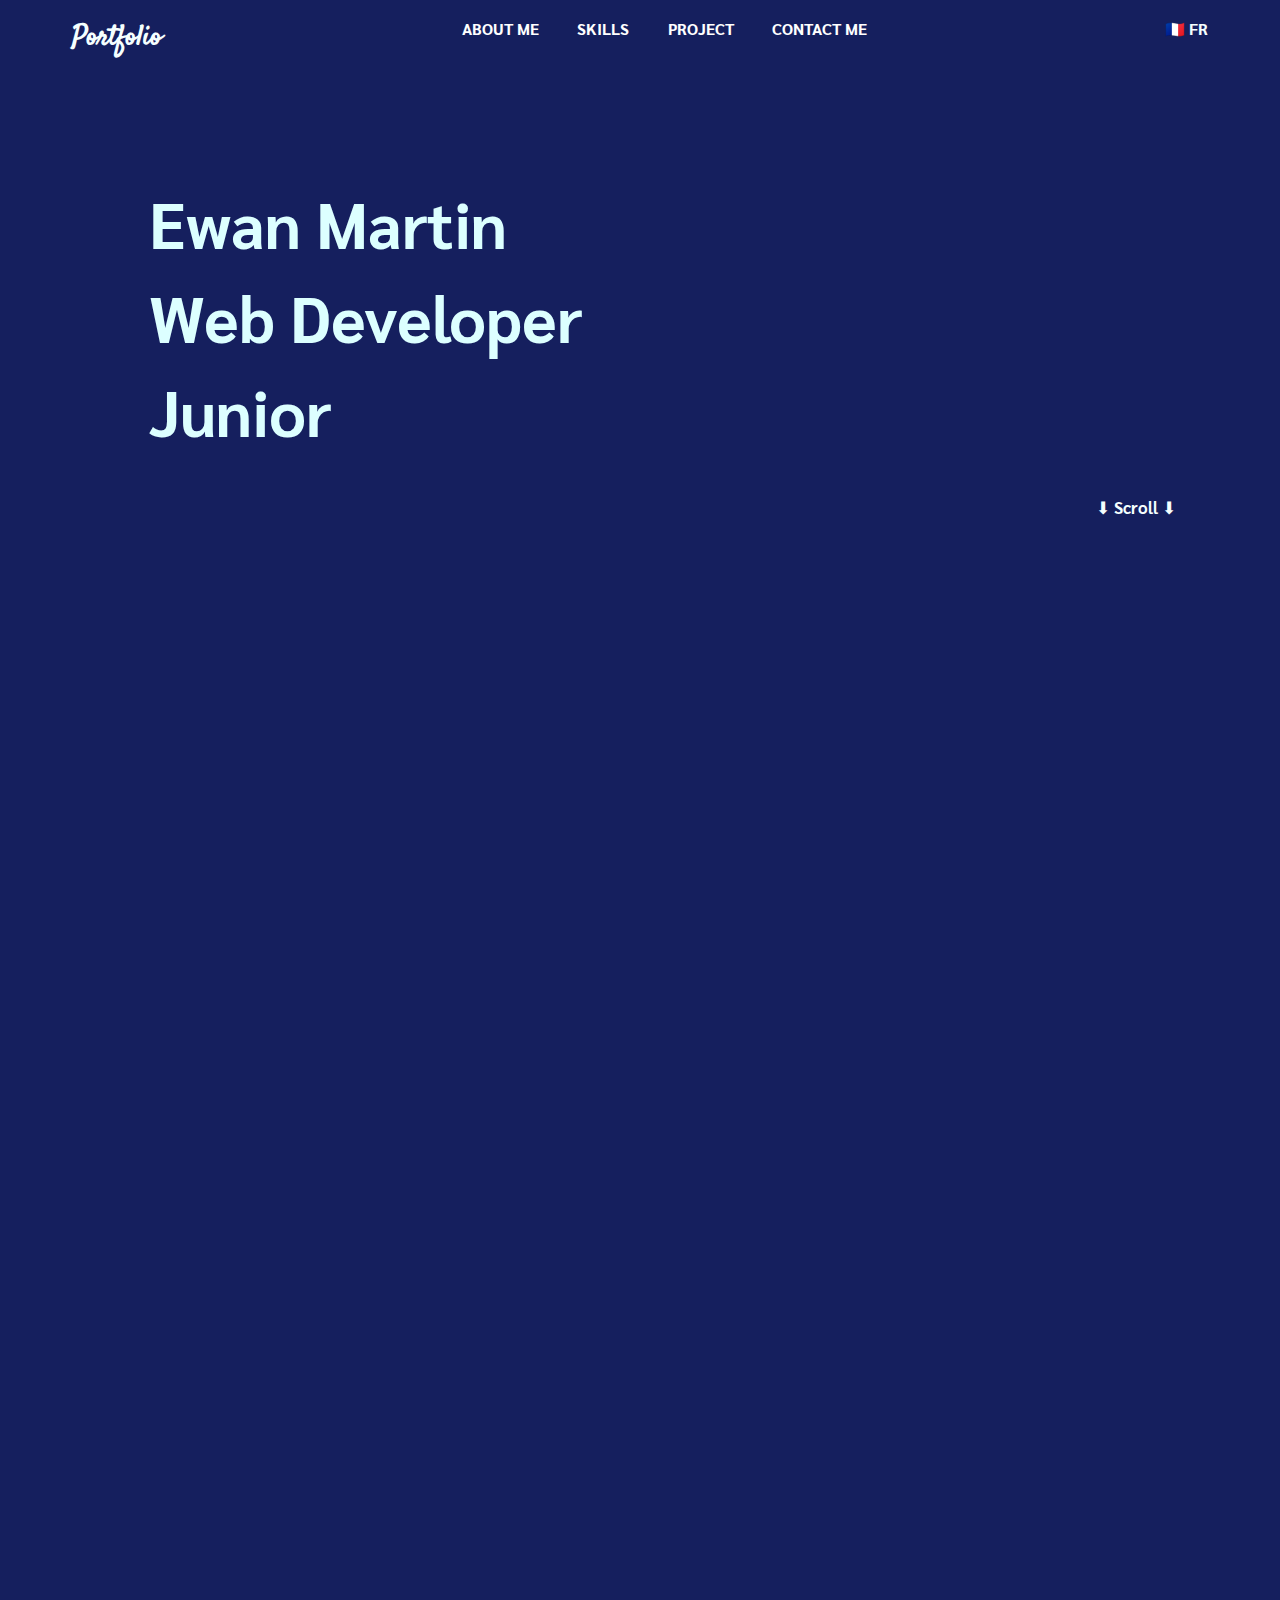
<file: index.html>
<!DOCTYPE html>
<html lang="en">
<head>
    <meta charset="UTF-8">
    <link href="style.css" rel="stylesheet">
    <title>Portfolio - Ewan MARTIN</title>
    <link rel="stylesheet" href="https://cdnjs.cloudflare.com/ajax/libs/font-awesome/6.2.0/css/all.min.css" integrity="sha512-xh6O/CkQoPOWDdYTDqeRdPCVd1SpvCA9XXcUnZS2FmJNp1coAFzvtCN9BmamE+4aHK8yyUHUSCcJHgXloTyT2A==" crossorigin="anonymous" referrerpolicy="no-referrer" />
</head>
<body>
    <span data-scroll-container>

        <nav>
            <h1>Portfolio</h1>
            <ul class="links">
                <li><a href="#about">About Me</a></li>
                <li><a href="">Skills</a></li>
                <li><a href="">Project</a></li>
                <li><a href="">Contact Me</a></li>
            </ul>
            <a href="indexfr.html">🇫🇷 FR</a>
        
        </nav>
    
        <header>
        <div>
            <div data-scroll data-scroll-repeat="true" class="wrapper">
                <div data-scroll class="appear" id="h1-wrapper">
                    <h1 data-scroll data-scroll-speed="7" data-scroll-direction="horizontal" data-scroll-position="left">Ewan Martin</h1>
                </div>
            </div>
            <div class="wrapper">
                <div data-scroll class="appear" id="h1-1">
                    <h1 data-scroll data-scroll-speed="5.5" data-scroll-direction="horizontal" data-scroll-position="left">Web Developer</h1>
                </div>
            </div>
            <div class="wrapper">
                <div data-scroll class="appear" id="h1-2">
                    <h1 data-scroll data-scroll-speed="4.5" data-scroll-direction="horizontal" data-scroll-position="left">Junior</h1>
                </div>
                <p>⬇​ Scroll ⬇​</p>
        </header>

        <section class="about">
            <h2 class="text-anime-about">About me</h2>
            <p>Hello,<br />

                My name is Ewan Martin and I am 14 years old and have been passionate about<br />
                computer development since I was 11. I discovered computer <br />
                development by accident during the first lockdown of Covid-19. I was immediately<br />
                passionate about this environment. Since then, I have only one goal in mind:<br />
                to make computer development my profession.<br />
                
                In terms of studies, I would like to be accepted to the LP2I to do a BAC STI2D<br />
                 then further studies in computer science.<br />
                For all requests for school records please contact <br />
                me via the space provided in order to contact my school.<br />
                <br />
                <br />
                I propose you to discover more about my journey by continuing to visit this site…
        </section>
        
        <section class="skills">
            <h2>Skills</h2>
            <div class="big_box">
                <div class="box" id="un">
                    <div class="pourcent">
                        <svg>
                            <circle cx="70px" cy="70px" r="70px"></circle>
                        </svg>
                        <span>80%</span>
                    </div>
                    <h3>Html</h3>
                </div>

                <div class="box" id="deux">
                    <div class="pourcent">
                        <svg>
                            <circle cx="70px" cy="70px" r="70px" id="css"></circle>
                        </svg>
                        <span>65%</span>
                    </div>
                    <h3>Css</h3>
                </div>

                <div class="box" id="trois">
                    <div class="pourcent">
                        <svg>
                            <circle cx="70px" cy="70px" r="70px"></circle>
                        </svg>
                        <span>20%</span>
                    </div>
                    <h3>Js</h3>
                </div>

                <div class="box" id="quatre">
                    <div class="pourcent">
                        <svg>
                            <circle cx="70px" cy="70px" r="70px"></circle>
                        </svg>
                        <span>50%</span>
                    </div>
                    <h3>Responsive</h3>
                </div>
            </div>
        </section>

        <section class="project">
            <h2>Projects</h2>
            <div class="gallery">
                <div class="box_project">
                    <img src="assets/img/Web sites/Tupperware.png" alt="Web site fictious.">
                    <h3>Tupperware</h3>
                    <p>Fictitious Web Site</p>
                    <div class="recouvrement">
                        <h3>Tupperware</h3>
                        <p>Fictitious Web Site</p>
                        <ul>
                            <li><span>Languages</span> : HTML & CSS</li>
                            <li><span>Date</span> : Aout 2022</li>
                            <li><img class="logo_github" src="assets/img/Logos/GitHub.png" alt="Logo de GitHub.com"> : <a href="https://github.com/Ewan-Mrt/Tupperware"  target="_blank">GitHub</a></li>
                        </ul>
                    </div>
                </div>
                <div class="box_project">

                </div>
            </div>
        </section>

        <section class="contact">
            <form action="">
                <h3>Contact Me</h3>
                <div class="separation"></div>
                <div class="corp_formulaire">
                    <div class="gauche">
                        <div class="boite">
                            <div class="title">
                                <i class="fa-regular fa-user"></i>
                                <label>Your name</label>
                            </div>
                            <input type="text">
                        </div>
                        <div class="boite">
                            <div class="title">
                                <i class="fa-regular fa-envelope"></i>
                                <label>Your mail</label>
                            </div>
                            <input type="text">
                        </div>
                        <div class="boite">
                            <div class="title">
                                <i class="fa regular fa-mobile-screen"></i>
                                <label>Your telephone</label>
                            </div>
                            <input type="text">
                        </div>
                    </div>
                    <div class="droit">
                        <div class="boite">
                            <label>Message</label>
                            <textarea></textarea>
                        </div>
                    </div>
                </div>
                <div class="pied_formulaire" align="center">
                    <button>Send Message</button>
                </div>
            </form>
        </section>

        <footer>
            <header>
                <ul>
                    <li><a href="https://instagram.com/mrt.ewan"><i class="fa-brands fa-square-instagram fa-4x"></i></i></a></li>
                    <li id="middle"><a href="https://github.com/Ewan-Mrt"><i class="fa-brands fa-github fa-4x"></i></a></li>
                    <li><a href="https://twitter.com/mrt_ewan"><i class="fa-brands fa-square-twitter fa-4x"></i></i></a></li>

                </ul>
            </header>
            <section>
                <article id="Me">
                    <h4>Web Developer Junior</h4>
                    <p>
                        Web developer in aprentissage, <br>
                        I am at your disposal to answer any type of projects/questions,<br>
                        concerning web development.<br>
                    </p>
                </article>
                <article id="Contact">
                    <h4>Ewan Martin</h4>
                    <p>Mail : ewan.martin110@gmail.com <br/>
                       <a href="https://github.com/Ewan-Mrt">GitHub</a> <br/>
                       <a href="https://instagram.com/mrt.ewan">Instagram</a> <br/>
                       <a href="https://twitter.com/mrt_ewan">Twitter</a> <br/>
                    </p>
                </article>
                
            </section>
        </footer>
    </span>
    <!-- LIB -->
    <script src="./assets/lib/locomotive-scroll.min.js"></script>
    <script src="./assets/js/index.js "></script>

</body>
</html>
</file>
<file: style.css>
/* BODY */
body{
    background-color: #151F5E;
    font-family: 'Sarabun', Arial;
    margin-top: 0%;
    overflow-x: hidden;
}

/* Fonts */
@font-face {
    font-family: 'Sarabun';
    src: url(assets/fonts/Sarabun-Regular.ttf);
    src: url(assets/fonts/Sarabun-Bold.ttf);
}

@font-face {
    font-family: 'Satisfy';
    src: url(assets/fonts/Satisfy-Regular.ttf);
}

@font-face {
    font-family: 'Grafont';
    src: url(assets/fonts/ZTGrafton-Regular.ttf);
}

/* Personalization */
*::selection{
    background-color: #70d6d6;
    color: #11194D;
}

html{
    scroll-behavior: smooth;
}

/* NAV */
nav{
   display: flex;
   justify-content: space-between;
   height: 10vh;
   margin-right: 5vw;
   margin-left: 5vw;
}

nav h1{
    font-family: 'Satisfy', sans-serif;
    color: #F5FFFF;
    font-size: 2.2vw;
    margin: 0;
    margin-top: 1.4vw;
}

/* ul */
nav ul{
    display: flex;
    margin-top: 1.4vw;
}

nav ul li{
    list-style-type: none;
    text-transform: uppercase;
    margin-right: 3vw;
}

nav ul a{
    color: #F5FFFF;
    text-decoration: none;
}

nav ul a:hover{ 
    color: #dee6e6;
}

/* Animation Soulignement */
nav ul a {
    color: white;
    text-decoration: none;
    position: relative;
    padding: 10px 0;
  }
   
  nav ul a:after {
    background: white;
    position: absolute;
    content: '';
    width: 0;
    height: 2px;
    left: 0;
    bottom: 0;
    transition: width 500ms ease;
  }
   
  nav ul a:hover:after {
    width: 100%;
  }


/* fr - en*/
nav a{
    color: #F5FFFF;
    text-decoration: none;
    margin-top: 1.4vw;
}

/* HEADER */
header{
    display: flex;
    flex-direction: column;
    margin-top: 5vw;
    height: 90vh;
    margin-right: 5vw;
    margin-left: 5vw;
}

header H1{
    color: #dcffff;
    font-size: 5vw;
    line-height: 4vw;
    font-weight: bold;
    margin-left: 6vw;
}

header img{
    width: 25vw;
}

header p{
    color: #F5FFFF;
    font-size: 1.3vw;
    position: absolute;
    margin-left: 80vw;
}

/* Apparition H1 */
#h1-wrapper{
    transition-delay: 0.3s;
}

#h1-1{
    transition-delay: 0.8s;
}

#h1-2{
    transition-delay: 1.1s;
}

.wrapper{
    perspective: 750px;
}

.appear{
    opacity: 0;
    transform: translateY(100%) rotateX(-80deg);
    transform-origin: top center;
    transform-style: preserve-3d;
    transition: 1s cubic-bezier(0.215, 0.61, 0.355, 1);
}

.appear.is-inview{
    opacity: 1;
    transition-delay: 1s;
    transform: none;
}

/* Clignote Animation */
header p{
    user-select: none;
    animation: clignote 2.5s linear infinite;
}

@keyframes clignote{
    50% {opacity: 0; } 
}

/* ALL SECTION */

section{
    opacity: 1;
    transition: 0.5s;
}

.hidden{
    opacity: 0;
}

/* SECTION - ABOUT ME */

.about{
    background-color: #DCFFFF;
    color: #11194D;
    height: 100vh;
    margin: 0%;
}

.about h2{
    font-family: 'Sarabun', sans-serif;
    font-size: 3.5em;
    text-align: center;
    padding-top: 5vw;
}

.about p{
    font-family: 'Sarabun', sans-serif;
    font-size: 1.2vw;
    text-align: center;
    margin-top: 8vw;
}

/* SECTION - SKILLS */

.skills{
    display: flex;
    flex-direction: column;
    align-items: center;
    height: 100vh;
    width: 100%;
}

.skills h2{
    font-family: 'Sarabun', sans-serif;
    color: #DCFFFF;
    font-size: 3.5em;
    text-align: center;
    padding-top: 5vw;
}

.big_box{
    display: flex;
    flex-direction: row;
    justify-content: space-around;
    width: 100%;
    margin-top: 5vw;
}

/* Box */
.box{
    display: flex;
    flex-direction: column;
    justify-content: center;
    width: 250px;
    height: 350px;
}

.box{
    background-color: #F5FFFF;
    margin-bottom: 20px;
    border-radius: 20%;
    padding: 1vw;
}

.pourcent{
    position: relative;
}

/* Box 1 */
#un svg circle{
    fill: none;
    stroke: #70d6d6;
    stroke-width: 8px;
    transform: translate(55px ,5px);
    stroke-dasharray: 440;
    stroke-dashoffset: 88;
    animation: circle-1 2s forwards;
    stroke-linecap: round;
}



/* Box 2 */
#deux svg circle{
    fill: none;
    stroke: #70d6d6;
    stroke-width: 8px;
    transform: translate(55px ,5px);
    stroke-dasharray: 440;
    stroke-dashoffset: 154;
    animation: circle-2 2s forwards;
    stroke-linecap: round;
}


/* Box 3 */
#trois svg circle{
    fill: none;
    stroke: #70d6d6;
    stroke-width: 8px;
    transform: translate(55px ,5px);
    stroke-dasharray: 440;
    stroke-dashoffset: 352;
    animation: circle-3 2s forwards;
    stroke-linecap: round;
}

/* Box 4 */
#quatre svg circle{
    fill: none;
    stroke: #70d6d6;
    stroke-width: 8px;
    transform: translate(55px ,5px);
    stroke-dasharray: 440;
    stroke-dashoffset: 220;
    stroke-linecap: round;
}

.box span{
    font-family: monospace;
    color: #a5aaac;
    font-size: 2vw;
    font-weight: bold;
    position: absolute;
    top: 50%;
    left: 50%;
    transform: translate(-50%, -50%);
    user-select: none;
}

.box h3{
    font-family: 'Grafont', Arial, sans-serif;
    color: #3f3d3d;
    font-size: 1.5em;
    text-align: center;
    text-transform: uppercase;
    margin-top: 50px;
}

/* SECTION - PROJECT */

.project{
    background-color: #DCFFFF;
    color: #11194D;
    height: 100vh;
}

.project h2{
    font-family: 'Sarabun', sans-serif;
    font-size: 3.5em;
    text-align: center;
    padding-top: 5vw;
}

/* Gallery */
.gallery{
    display: flex;
    flex-direction: row;
    justify-content: space-around;
    margin-top: 5vw;
}

.box_project{
    display: flex;
    flex-direction: column;
    justify-content: center;
    width: 450px;
    height: 350px;
}

.box_project{
    background-color: #151F5E;
    color: #F5FFFF;
    position: relative;
    border-radius: 20%;
    padding-top: 1.5vw;
    padding-left: 1vw;
    padding-right: 1vw;
}

.box_project img{
    align-items: center;
    border-radius: 15%;
    width: 450px;
    height: 250px;
}

.box_project h3{
    font-family: 'Grafont';
    font-size: 1.7em;
    text-align: center;
    margin: 0;
    margin-top: 10px;
}

.box_project p{
    font-family: 'Sarabun', arial, sans-serif;
    font-size: 1.1em;
    color: #a5aaac;
    text-align: center;
    margin: 0;
    margin-top: 5px;
}

/* Recouvrement */
.recouvrement{
    position: absolute;
    top: 0;
    bottom: 0;
    left: 0;
    right: 0;
    height: 100%;
    width: 100%;
    border-radius: 20%;
    opacity: 0;
    transition: 0.5s ease;
    background-color: #151F5E;
}

.recouvrement:hover{
    opacity: 1;
}

.recouvrement h3{
    font-family: 'Grafont';
    font-size: 1.7em;
    text-align: center;
    margin: 0;
    margin-top: 10px;
}

.recouvremnt p{
    font-family: 'Sarabun', arial, sans-serif;
    font-size: 1.1em;
    color: #a5aaac;
    text-align: center;
    margin: 0;
    margin-top: 5px;
}

/* Ul */
.box_project ul{
    font-family: 'Grafont', 'Sarabun', arial, sans-serif;
    font-size: 0.8vw;
    margin-top: 50px;
}

.box_project ul li{
    margin-bottom: 25px;
}

a{
    color: #70d6d6;
}

.recouvrement .logo_github{
    width: 1.3vw;
    height: 1.3vw;
    opacity: 1;
}

.box_project ul li span{
    text-decoration: underline;
}

/* CONTACT ME */

/* Header */
.contact{
    display: flex;
    justify-content: center;
    align-items: center;
    height: 100vh;
}

form{
    background-color: #dcffff;
    width: 60vw;
    height: 42vw;
    border-radius: 30px;
}

form{
    display: flex;
    flex-direction: column;
    justify-content: start;
}

form h3{
    font-family: 'Sarabun', sans-serif;
    color: #11194d;
    font-size: 3.5em;
    text-align: center;
    padding-top: 0.5vw;
    margin-bottom: 0;
}

form .separation{
    background-color: #a5aaac;
    width: 80%;
    height: 3px;
    margin-left: 50%;
    transform: translate(-50%);
    margin-top: 2vw;
    margin-bottom: 5vw;
}

/* Corp du form */
form .corp_formulaire{
    display: flex;
    flex-direction: row;
    justify-content: space-around;
}

form .boite{
    font-family: 'Sarabun', sans-serif;
    font-size: 1.5vw;
    margin-bottom: 15px;
}

form .corp_formulaire .boite .title .label{
    color: #11194d;
}

/* Gauche */
form .corp_formulaire .gauche .boite{
    display: flex;
    flex-direction: column;
    position: relative;
}

form .corp_formulaire .gauche .boite input{
    height: 5vh;
    width: 20vw;
    border-radius: 10px;
    padding-left: 50px;
    border: 1px solid #a5aaac;
    font-size: 0.7em;
    margin-top: 20px;
}

form .corp_formulaire .gauche .boite i{
    margin-top: 5px;
    margin-right: 15px;
    margin-left: 5px;
    color: #11194d;
}

form .corp_formulaire .gauche .boite .title{
    display: flex;
}

/* Droit */
form .corp_formulaire .droit .boite{
    display: flex;
    flex-direction: column;
    height: 100%;
}

form .corp_formulaire .droit .boite textarea{
    height: 80%;
    width: 18vw;
    margin-top: 15px;
    border-radius: 10px;
    border: 1px solid #a5aaac;
    resize: none;
}

form .corp_formulaire .droit .boite textarea{
    padding-left: 20px;
    padding-top: 10px;
    font-size: 1em;
}

/* Pied du form */
form .pied_formulaire{
    margin-top: 3vw;
}

form .pied_formulaire button{
    font-family: 'Sarabun', sans-serif;
    font-size: 1vw;
    text-transform: uppercase ;
    width: 200px;
    height: 40px;
}

form .pied_formulaire button{
    background-color: #11194d;
    color: #dcffff;
    border-radius: 10px;
    border: none;
}

form .pied_formulaire button:hover{
    background-color: #151F5E;
}

/* FOOTER */

footer{
    background-color: #DCFFFF;
    color: #11194D;
    height: 50vh;
}


/* Footer > Header */
footer header{
    height: 10vh;
}

footer header ul{
    display: flex;
    flex-direction: row;
    justify-content: center;
    list-style-type: none;
    margin-top: 2vw;
}

#middle{
    margin-left: 10%;
    margin-right: 10%;
}

footer header ul li a i{
    color: #151F5E;
}

/* Footer > Section */
footer section{
    display: flex;
    flex-direction: row;
    justify-content: space-around;
    margin-top: 6vh;
    margin-left: 8vw;
    margin-right: 8vw;
}

#Me h4{
    font-family: 'Sarabun';
    font-size: 1.5em;
    text-transform: uppercase;
    text-decoration: underline 5px;
    
}

#Me p{
    font-size: 1em;
}

#Contact{
    text-align: right;
}

#Contact h4{
    font-family: 'Sarabun';
    font-size: 1.5em;
    text-transform: uppercase;
    text-decoration: underline 5px;
    
}

#Contact p a{
    color: #11194D;
    text-decoration: underline 2px;
}

#Contact p a:hover{
    color: #70d6d6;
    text-decoration: underline 2px;
}
</file>
